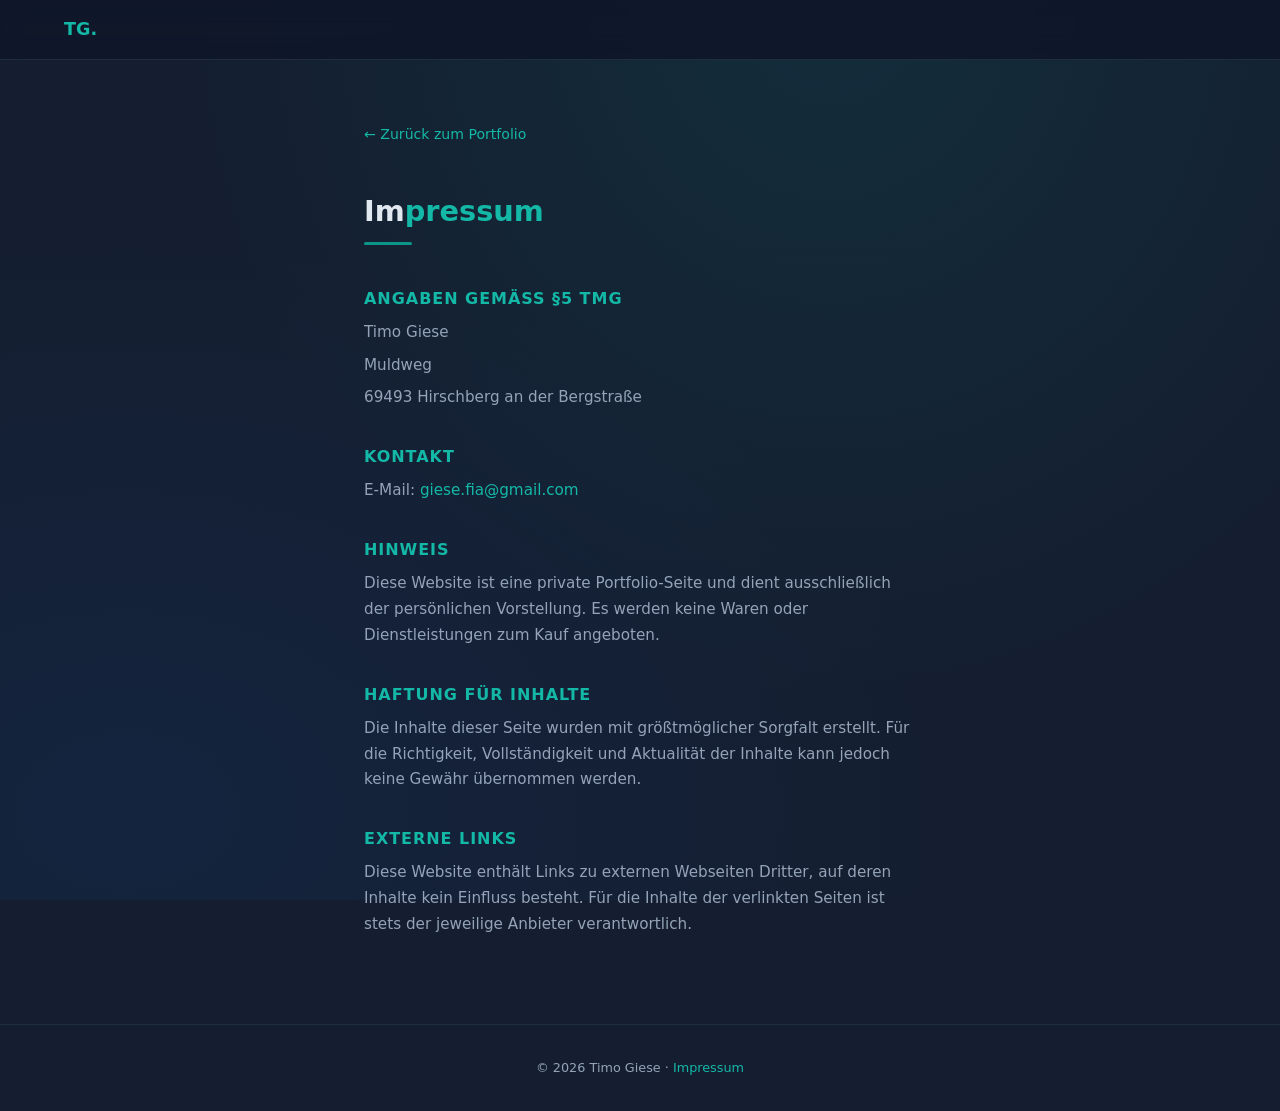
<file: impressum.html>
<!DOCTYPE html>
<html lang="de">
<head>
  <meta charset="UTF-8">
  <meta name="viewport" content="width=device-width, initial-scale=1.0">
  <title>Impressum – Timo Giese</title>
  <link rel="icon" href="data:image/svg+xml,<svg xmlns='http://www.w3.org/2000/svg' viewBox='0 0 100 100'><rect width='100' height='100' rx='18' fill='%230d9488'/><text x='50' y='71' font-family='system-ui,sans-serif' font-size='46' font-weight='800' fill='white' text-anchor='middle'>TG</text></svg>">
  <link rel="stylesheet" href="style.css">
  <style>
    .impressum-wrap {
      max-width: 680px; margin: 0 auto;
      padding: 120px 5% 80px;
    }
    .impressum-wrap h1 { font-size: 1.8rem; font-weight: 700; margin-bottom: .4rem; }
    .impressum-wrap h1 span { color: var(--teal-lt); }
    .impressum-wrap h2 {
      font-size: 1rem; font-weight: 700;
      color: var(--teal-lt); margin: 2rem 0 .5rem;
      text-transform: uppercase; letter-spacing: .06em;
    }
    .impressum-wrap p { color: var(--muted); font-size: 0.95rem; margin-bottom: .4rem; }
    .impressum-wrap a { color: var(--teal-lt); }
    .back-link {
      display: inline-flex; align-items: center; gap: .4rem;
      color: var(--muted); font-size: 0.88rem; margin-bottom: 2.5rem;
      transition: color .2s;
    }
    .back-link:hover { color: var(--teal-lt); text-decoration: none; }
  </style>
</head>
<body>

<nav>
  <a href="index.html" class="nav-logo">TG.</a>
</nav>

<div class="impressum-wrap">
  <a href="index.html" class="back-link">← Zurück zum Portfolio</a>

  <h1>Im<span>pressum</span></h1>
  <div class="section-line"></div>

  <h2>Angaben gemäß §5 TMG</h2>
  <p>Timo Giese</p>
  <p>Muldweg</p>
  <p>69493 Hirschberg an der Bergstraße</p>

  <h2>Kontakt</h2>
  <p>E-Mail: <a href="mailto:giese.fia@gmail.com">giese.fia@gmail.com</a></p>

  <h2>Hinweis</h2>
  <p>
    Diese Website ist eine private Portfolio-Seite und dient ausschließlich
    der persönlichen Vorstellung. Es werden keine Waren oder Dienstleistungen
    zum Kauf angeboten.
  </p>

  <h2>Haftung für Inhalte</h2>
  <p>
    Die Inhalte dieser Seite wurden mit größtmöglicher Sorgfalt erstellt.
    Für die Richtigkeit, Vollständigkeit und Aktualität der Inhalte kann
    jedoch keine Gewähr übernommen werden.
  </p>

  <h2>Externe Links</h2>
  <p>
    Diese Website enthält Links zu externen Webseiten Dritter, auf deren
    Inhalte kein Einfluss besteht. Für die Inhalte der verlinkten Seiten
    ist stets der jeweilige Anbieter verantwortlich.
  </p>
</div>

<footer>
  <p>© 2026 Timo Giese · <a href="impressum.html">Impressum</a></p>
</footer>

</body>
</html>
</file>
<file: style.css>
*, *::before, *::after { box-sizing: border-box; margin: 0; padding: 0; }

:root {
  --teal:    #0d9488;
  --teal-lt: #14b8a6;
  --bg:      #141e30;
  --bg2:     #1e2d42;
  --bg3:     #2e405a;
  --text:    #e2e8f0;
  --muted:   #94a3b8;
  --border:  #1e293b;
  --radius:  10px;
  --nav-bg:  rgba(15, 23, 42, 0.9);
}

[data-theme="light"] {
  --bg:    #f1f5f9;
  --bg2:   #ffffff;
  --bg3:   #e2e8f0;
  --text:  #1e293b;
  --muted: #64748b;
  --border:#e2e8f0;
  --nav-bg: rgba(241, 245, 249, 0.92);
}
[data-theme="light"] body {
  background:
    radial-gradient(ellipse at 65% 0%, rgba(13,148,136,0.07) 0%, transparent 55%),
    radial-gradient(ellipse at 10% 90%, rgba(20,60,120,0.05) 0%, transparent 50%),
    var(--bg);
}

html { scroll-behavior: smooth; }
body, nav, .skill-card, .project-card, .contact-card, footer {
  transition: background-color .3s ease, border-color .3s ease, color .3s ease;
}

/* ── SCROLL PROGRESS ── */
#scroll-progress {
  position: fixed; top: 0; left: 0; z-index: 200;
  height: 3px; width: 0%;
  background: linear-gradient(90deg, var(--teal), var(--teal-lt));
  transition: width 0.1s linear;
}

body {
  font-family: 'Segoe UI', system-ui, sans-serif;
  background:
    radial-gradient(ellipse at 65% 0%, rgba(13,148,136,0.13) 0%, transparent 55%),
    radial-gradient(ellipse at 10% 90%, rgba(20,60,120,0.2) 0%, transparent 50%),
    var(--bg);
  background-attachment: fixed;
  color: var(--text);
  line-height: 1.7;
}

a { color: var(--teal-lt); text-decoration: none; }
a:hover { text-decoration: underline; }

/* ── NAV ── */
nav {
  position: fixed; top: 0; left: 0; right: 0; z-index: 100;
  background: var(--nav-bg);
  backdrop-filter: blur(12px);
  border-bottom: 1px solid var(--bg2);
  padding: 0 5%;
  display: flex; align-items: center; justify-content: space-between;
  height: 60px;
}
.nav-actions { display: flex; align-items: center; gap: .4rem; }
#theme-toggle {
  background: none; border: none; cursor: pointer;
  font-size: 1.1rem; padding: 6px 8px; border-radius: var(--radius);
  line-height: 1; transition: background .2s;
}
#theme-toggle:hover { background: var(--bg2); }
.nav-logo { font-weight: 700; font-size: 1.1rem; color: var(--teal-lt); }
.nav-links { display: flex; gap: 2rem; list-style: none; }
.nav-links a { color: var(--muted); font-size: 0.9rem; transition: color .2s; }
.nav-links a:hover { color: var(--teal-lt); text-decoration: none; }

/* ── SECTIONS ── */
section { padding: 90px 5% 70px; max-width: 1000px; margin: 0 auto; }

h2.section-title {
  font-size: 1.8rem; font-weight: 700; margin-bottom: 0.4rem;
}
h2.section-title span { color: var(--teal-lt); }
.section-line {
  width: 48px; height: 3px; background: var(--teal);
  border-radius: 2px; margin-bottom: 2.5rem;
}

/* ── HERO ── */
#hero {
  min-height: 100vh;
  display: flex; flex-direction: column;
  justify-content: center;
  padding-top: 80px;
  max-width: 1000px; margin: 0 auto;
}
.hero-tag {
  display: inline-block;
  background: rgba(13,148,136,.15);
  color: var(--teal-lt);
  border: 1px solid var(--teal);
  padding: 4px 14px; border-radius: 99px;
  font-size: 0.82rem; letter-spacing: 0.05em;
  margin-bottom: 1.5rem;
}
#hero h1 {
  font-size: clamp(2.6rem, 7vw, 4.5rem);
  font-weight: 800; line-height: 1.1;
  margin-bottom: 1.2rem;
}
#hero h1 .accent { color: var(--teal-lt); }
#hero p {
  font-size: 1.1rem; color: var(--muted);
  max-width: 580px; margin-bottom: 2.5rem;
}
.btn-group { display: flex; gap: 1rem; flex-wrap: wrap; }
.btn {
  padding: 12px 28px; border-radius: var(--radius);
  font-size: 0.95rem; font-weight: 600; cursor: pointer;
  transition: all .2s; display: inline-block;
}
.btn-primary {
  background: var(--teal); color: #fff; border: 2px solid var(--teal);
}
.btn-primary:hover { background: var(--teal-lt); border-color: var(--teal-lt); text-decoration: none; }
.btn-outline {
  background: transparent; color: var(--teal-lt); border: 2px solid var(--teal);
}
.btn-outline:hover { background: rgba(13,148,136,.1); text-decoration: none; }
.hero-scroll {
  margin-top: 4rem; color: var(--muted); font-size: 0.82rem;
  display: flex; align-items: center; gap: 8px;
}
.hero-scroll::before {
  content: ''; display: block;
  width: 1px; height: 40px; background: var(--muted);
}

/* ── ABOUT ── */
#about .about-grid {
  display: grid; grid-template-columns: 220px 1fr 1fr; gap: 3rem;
  align-items: start;
}
.about-photo-wrap {
  display: flex; justify-content: center;
}
.about-photo {
  width: 160px; height: 160px;
  object-fit: cover; object-position: top center;
  border-radius: 50%;
  border: 3px solid var(--teal);
  box-shadow: 0 0 0 6px rgba(13,148,136,.15);
}
#about p { color: var(--muted); margin-bottom: 1rem; }
.fact-list { list-style: none; display: flex; flex-direction: column; gap: .6rem; }
.fact-list li {
  display: flex; align-items: center; gap: .7rem;
  font-size: 0.92rem; color: var(--muted);
}
.fact-list .icon { color: var(--teal-lt); font-size: 1rem; flex-shrink: 0; }
.soft-skills { display: flex; flex-wrap: wrap; gap: .5rem; margin-top: 1.2rem; }
.soft-tag {
  font-size: 0.75rem; font-weight: 600;
  background: rgba(148,163,184,.1); color: var(--muted);
  border: 1px solid rgba(148,163,184,.2);
  padding: 3px 10px; border-radius: 99px;
}

/* ── SKILLS ── */
.skills-grid {
  display: grid;
  grid-template-columns: repeat(auto-fill, minmax(280px, 1fr));
  gap: 1.2rem;
}
.skill-card {
  background: var(--bg2);
  border: 1px solid var(--bg3);
  border-radius: var(--radius);
  padding: 1.2rem 1.4rem;
}
.skill-card .skill-header {
  display: flex; justify-content: space-between;
  align-items: center; margin-bottom: .7rem;
}
.skill-name-wrap { display: flex; align-items: center; gap: .5rem; }
.skill-icon { font-size: 1.3rem; color: var(--teal-lt); }
.skill-name { font-weight: 600; font-size: 0.95rem; }
.skill-level { font-size: 0.75rem; color: var(--teal-lt); }
.skill-bar { height: 5px; background: var(--bg3); border-radius: 99px; overflow: hidden; }
.skill-fill {
  height: 100%; background: linear-gradient(90deg, var(--teal), var(--teal-lt));
  border-radius: 99px;
  width: 0;
  transition: width 1.2s ease;
}
.skill-desc { font-size: 0.8rem; color: var(--muted); margin-top: .5rem; }

/* ── EXPERIENCE ── */
.timeline { position: relative; padding-left: 28px; }
.timeline::before {
  content: ''; position: absolute;
  left: 7px; top: 4px; bottom: 4px;
  width: 2px; background: var(--bg3);
}
.tl-item { position: relative; margin-bottom: 2.2rem; }
.tl-dot {
  position: absolute; left: -24px; top: 6px;
  width: 12px; height: 12px; border-radius: 50%;
  background: var(--teal); border: 2px solid var(--bg);
  flex-shrink: 0;
}
.tl-dot.current { background: var(--teal-lt); box-shadow: 0 0 0 3px rgba(20,184,166,.25); }
.tl-period { font-size: 0.78rem; color: var(--teal-lt); font-weight: 600; margin-bottom: .2rem; }
.tl-title { font-weight: 700; font-size: 1rem; margin-bottom: .15rem; }
.tl-company { font-size: 0.88rem; color: var(--muted); margin-bottom: .3rem; }
.tl-desc { font-size: 0.85rem; color: var(--muted); }

.exp-cols { display: grid; grid-template-columns: 1fr 1fr; gap: 0 3rem; }

.exp-col-label {
  font-size: 1rem;
  color: var(--muted);
  margin-bottom: 1.5rem;
  text-transform: uppercase;
  letter-spacing: .07em;
  font-weight: 600;
}

/* ── CONTACT ── */
#contact .contact-grid {
  display: grid; grid-template-columns: repeat(auto-fill, minmax(220px, 1fr)); gap: 1.2rem;
}
.contact-card {
  background: var(--bg2); border: 1px solid var(--bg3);
  border-radius: var(--radius); padding: 1.4rem;
  display: flex; gap: 1rem; align-items: flex-start;
  transition: border-color .2s;
}
.contact-card:hover { border-color: var(--teal); }
.contact-icon { font-size: 1.4rem; color: var(--teal-lt); flex-shrink: 0; }
.contact-label { font-size: 0.75rem; color: var(--muted); margin-bottom: .2rem; }
.contact-value { font-size: 0.9rem; font-weight: 600; word-break: break-all; }
.contact-value a { color: var(--text); }
.contact-value a:hover { color: var(--teal-lt); }

/* ── BACK TO TOP ── */
@keyframes shimmer {
  0%   { background-position: -200% center; }
  100% { background-position: 200% center; }
}
#back-to-top {
  position: fixed; bottom: 2rem; right: 2rem; z-index: 150;
  width: 0; height: 0; overflow: hidden;
  border-radius: var(--radius); border: none;
  color: #fff; font-size: 0; font-weight: 600;
  cursor: pointer; white-space: nowrap;
  visibility: hidden; pointer-events: none;
  transition: width .3s ease-in-out, height .3s ease-in-out, font-size .3s ease-in-out, box-shadow .3s, transform .3s;
}
#back-to-top.visible {
  width: auto; height: auto;
  padding: 10px 20px;
  font-size: 0.88rem;
  visibility: visible; pointer-events: auto;
  background: var(--teal);
  box-shadow: 0 0 14px rgba(20,184,166,.45);
}
#back-to-top:hover {
  background: linear-gradient(135deg, #0d9488 0%, #14b8a6 40%, #d1faf5 50%, #14b8a6 60%, #0d9488 100%);
  background-size: 200% auto;
  animation: shimmer 6s infinite linear;
  transform: translateY(-2px);
  box-shadow: 0 0 22px rgba(20,184,166,.7);
}

/* ── FOOTER ── */
footer {
  text-align: center; padding: 2rem;
  color: var(--muted); font-size: 0.8rem;
  border-top: 1px solid var(--bg2);
}

/* ── FADE-IN ── */
.fade-in {
  opacity: 0; transform: translateY(24px);
  transition: opacity .6s ease, transform .6s ease;
}
.fade-in.visible { opacity: 1; transform: translateY(0); }

/* ── HAMBURGER ── */
.nav-toggle {
  display: none;
  flex-direction: column; justify-content: center; gap: 5px;
  width: 36px; height: 36px;
  background: none; border: none; cursor: pointer; padding: 4px;
}
.nav-toggle span {
  display: block; height: 2px; width: 100%;
  background: var(--text); border-radius: 2px;
  transition: transform .3s ease, opacity .3s ease;
}
.nav-toggle.open span:nth-child(1) { transform: translateY(7px) rotate(45deg); }
.nav-toggle.open span:nth-child(2) { opacity: 0; }
.nav-toggle.open span:nth-child(3) { transform: translateY(-7px) rotate(-45deg); }

/* ── PROJECT FILTER ── */
.project-filter { display: flex; gap: .6rem; margin-bottom: 1.8rem; }
.filter-btn {
  padding: 7px 18px; border-radius: 99px;
  font-size: 0.85rem; font-weight: 600; cursor: pointer;
  border: 1px solid var(--bg3); background: transparent;
  color: var(--muted); transition: all .2s;
}
.filter-btn:hover { border-color: var(--teal); color: var(--teal-lt); }
.filter-btn.active { background: var(--teal); border-color: var(--teal); color: #fff; }

/* ── PROJECTS ── */
.projects-grid {
  display: grid;
  grid-template-columns: repeat(auto-fill, minmax(300px, 1fr));
  gap: 1.4rem;
}
.project-card {
  background: var(--bg2);
  border: 1px solid var(--bg3);
  border-radius: var(--radius);
  overflow: hidden;
  display: flex; flex-direction: column;
  transition: transform .2s ease, border-color .2s ease, box-shadow .2s ease;
}
.project-card:hover {
  transform: translateY(-4px);
  border-color: var(--teal);
  box-shadow: 0 8px 24px rgba(13,148,136,.15);
}
.project-preview {
  width: 100%; height: 175px;
  object-fit: cover; object-position: top;
  display: block;
  border-bottom: 1px solid var(--bg3);
}
.project-preview-placeholder {
  width: 100%; height: 175px;
  background: linear-gradient(135deg, var(--bg3) 0%, var(--bg2) 100%);
  display: flex; align-items: center; justify-content: center;
  font-size: 2.5rem;
  border-bottom: 1px solid var(--bg3);
  flex-shrink: 0;
}
.project-body {
  padding: 1.2rem 1.4rem;
  display: flex; flex-direction: column; gap: .7rem;
  flex: 1;
}
.project-header { display: flex; align-items: center; justify-content: space-between; }
.project-icon { font-size: 1.6rem; }
.project-tags { display: flex; gap: .4rem; flex-wrap: wrap; }
.tag {
  font-size: 0.72rem; font-weight: 600;
  background: rgba(13,148,136,.15); color: var(--teal-lt);
  border: 1px solid rgba(13,148,136,.3);
  padding: 2px 8px; border-radius: 99px;
}
.project-title { font-size: 1rem; font-weight: 700; }
.project-desc { font-size: 0.85rem; color: var(--muted); flex: 1; }
.project-links { display: flex; gap: .6rem; flex-wrap: wrap; margin-top: auto; }
.btn-sm { padding: 7px 16px; font-size: 0.82rem; }
.project-card--soon { opacity: 0.65; }
.project-card--soon:hover { opacity: 0.85; }
.soon-badge {
  font-size: 0.65rem; font-weight: 700;
  background: rgba(13,148,136,.2); color: var(--teal-lt);
  border: 1px solid var(--teal); padding: 2px 7px;
  border-radius: 99px; vertical-align: middle; margin-left: .4rem;
}
.soon-disabled { opacity: 0.5; cursor: default; pointer-events: none; }

.contact-actions { display: flex; gap: 1rem; flex-wrap: wrap; margin-top: 2rem; }
.btn-mail { display: inline-block; }

/* ── RESPONSIVE ── */
@media (max-width: 680px) {
  #about .about-grid { grid-template-columns: 1fr; }
  .about-photo { width: 160px; height: 160px; }
  .exp-cols { grid-template-columns: 1fr; }
  .form-row { grid-template-columns: 1fr; }
}
@media (max-width: 520px) {
  .nav-toggle { display: flex; }
  .nav-links {
    display: none;
    position: absolute; top: 60px; left: 0; right: 0;
    background: rgba(15, 23, 42, 0.97);
    flex-direction: column; gap: 0;
    border-bottom: 1px solid var(--bg2);
    padding: .5rem 0;
  }
  .nav-links.open { display: flex; }
  .nav-links li a {
    display: block; padding: .9rem 5%;
    font-size: 1rem;
  }
}
</file>
